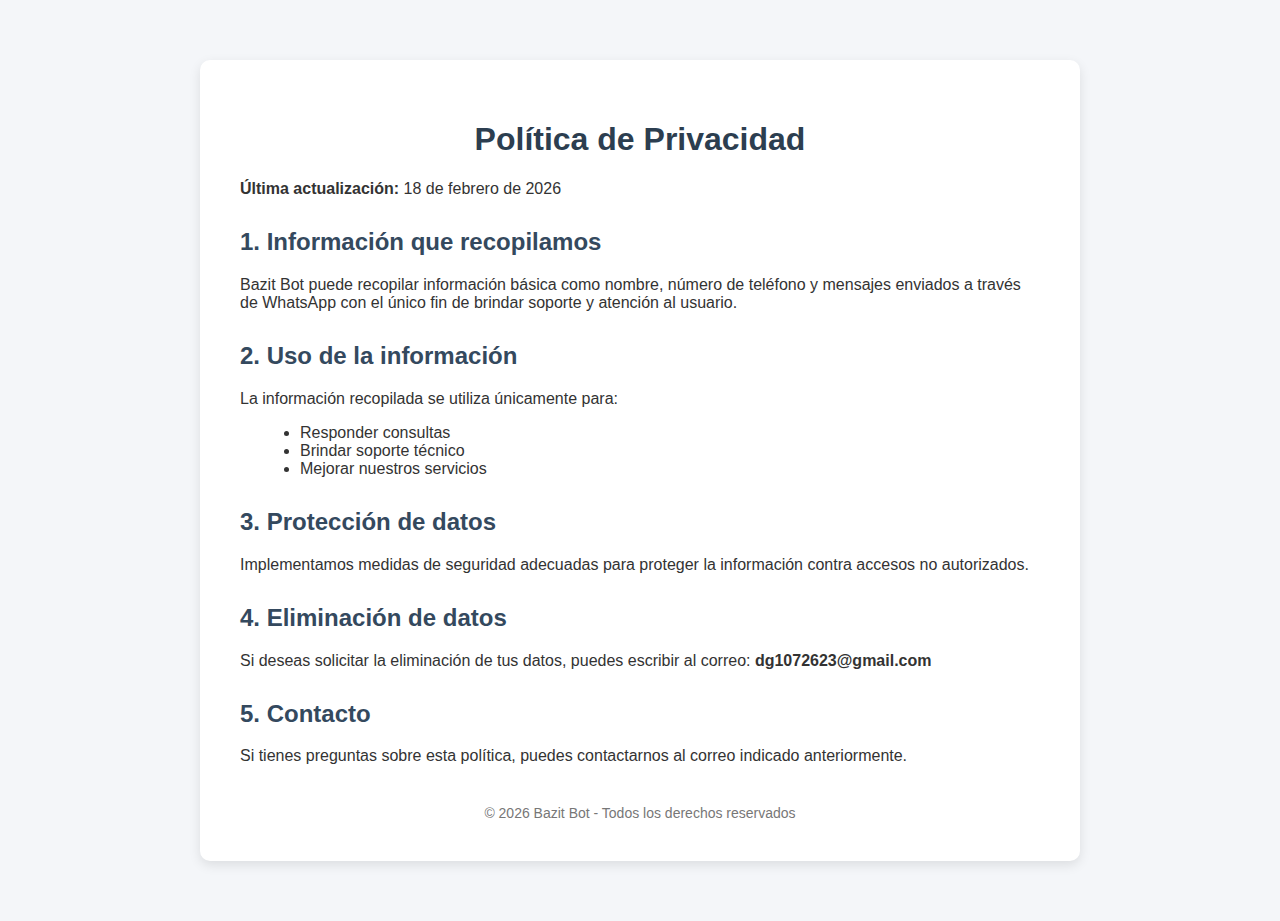
<file: Index.html>
<!DOCTYPE html>
<html lang="es">
<head>
    <meta charset="UTF-8">
    <meta name="viewport" content="width=device-width, initial-scale=1.0">
    <title>Política de Privacidad - Bazit Bot</title>
    <link rel="stylesheet" href="style.css">
</head>
<body>

<div class="container">
    <h1>Política de Privacidad</h1>
    <p><strong>Última actualización:</strong> 18 de febrero de 2026</p>

    <h2>1. Información que recopilamos</h2>
    <p>
        Bazit Bot puede recopilar información básica como nombre, número de teléfono
        y mensajes enviados a través de WhatsApp con el único fin de brindar soporte y
        atención al usuario.
    </p>

    <h2>2. Uso de la información</h2>
    <p>
        La información recopilada se utiliza únicamente para:
    </p>
    <ul>
        <li>Responder consultas</li>
        <li>Brindar soporte técnico</li>
        <li>Mejorar nuestros servicios</li>
    </ul>

    <h2>3. Protección de datos</h2>
    <p>
        Implementamos medidas de seguridad adecuadas para proteger la información
        contra accesos no autorizados.
    </p>

    <h2>4. Eliminación de datos</h2>
    <p>
        Si deseas solicitar la eliminación de tus datos, puedes escribir al correo:
        <strong>dg1072623@gmail.com</strong>
    </p>

    <h2>5. Contacto</h2>
    <p>
        Si tienes preguntas sobre esta política, puedes contactarnos al correo indicado anteriormente.
    </p>

    <footer>
        © 2026 Bazit Bot - Todos los derechos reservados
    </footer>
</div>

</body>
</html>
</file>
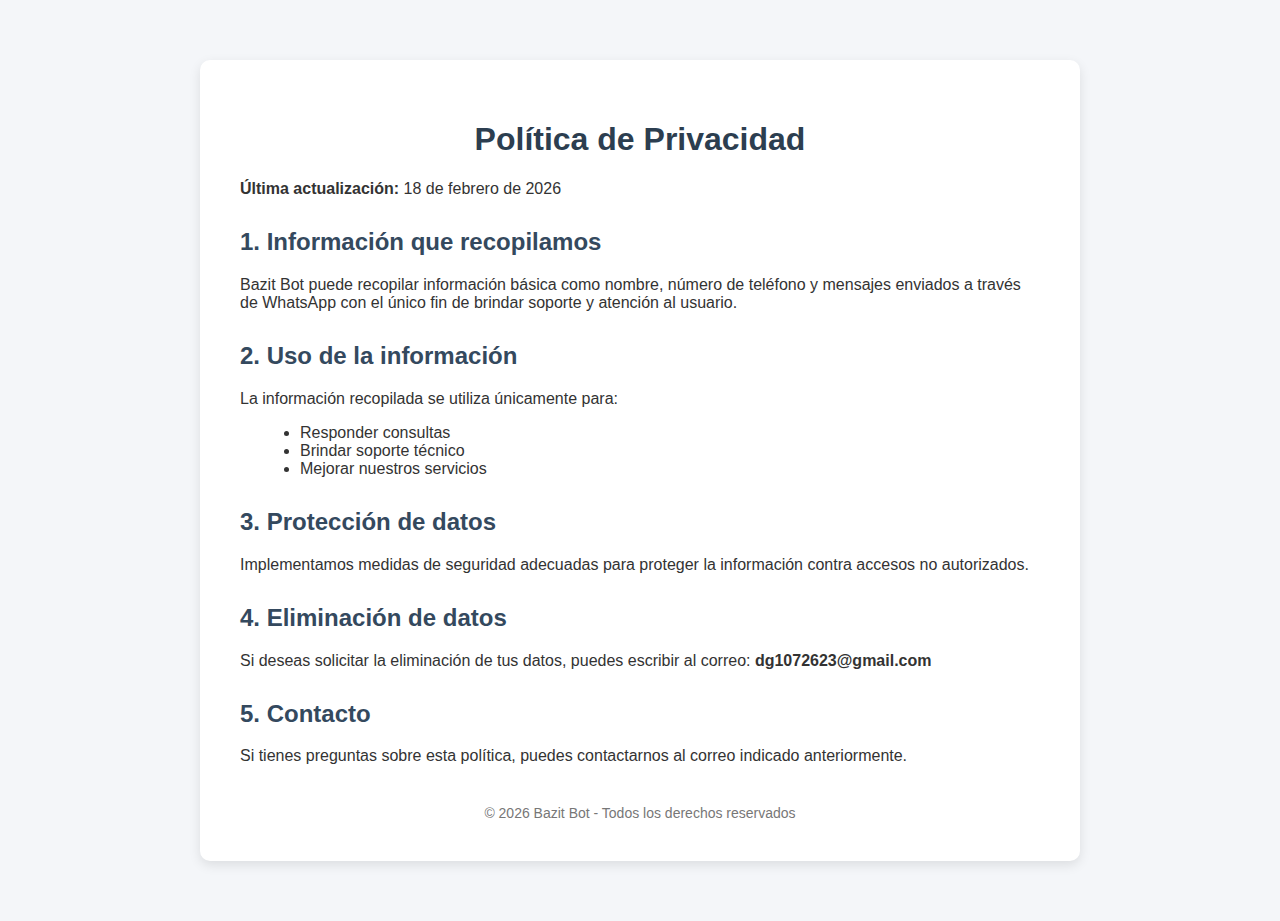
<file: public/Index.html>
<html lang="es">
<head>
    <meta charset="UTF-8">
    <meta name="viewport" content="width=device-width, initial-scale=1.0">
    <title>Política de Privacidad - Bazit Bot</title>
    <link rel="stylesheet" href="style.css">
</head>
<div class="container">
    <h1>Política de Privacidad</h1>
    <p><strong>Última actualización:</strong> 18 de febrero de 2026</p>

    <h2>1. Información que recopilamos</h2>
    <p>
        Bazit Bot puede recopilar información básica como nombre, número de teléfono
        y mensajes enviados a través de WhatsApp con el único fin de brindar soporte y
        atención al usuario.
    </p>

    <h2>2. Uso de la información</h2>
    <p>
        La información recopilada se utiliza únicamente para:
    </p>
    <ul>
        <li>Responder consultas</li>
        <li>Brindar soporte técnico</li>
        <li>Mejorar nuestros servicios</li>
    </ul>

    <h2>3. Protección de datos</h2>
    <p>
        Implementamos medidas de seguridad adecuadas para proteger la información
        contra accesos no autorizados.
    </p>

    <h2>4. Eliminación de datos</h2>
    <p>
        Si deseas solicitar la eliminación de tus datos, puedes escribir al correo:
        <strong>dg1072623@gmail.com</strong>
    </p>

    <h2>5. Contacto</h2>
    <p>
        Si tienes preguntas sobre esta política, puedes contactarnos al correo indicado anteriormente.
    </p>

    <footer>
        © 2026 Bazit Bot - Todos los derechos reservados
    </footer>
</div>

</html>
</file>
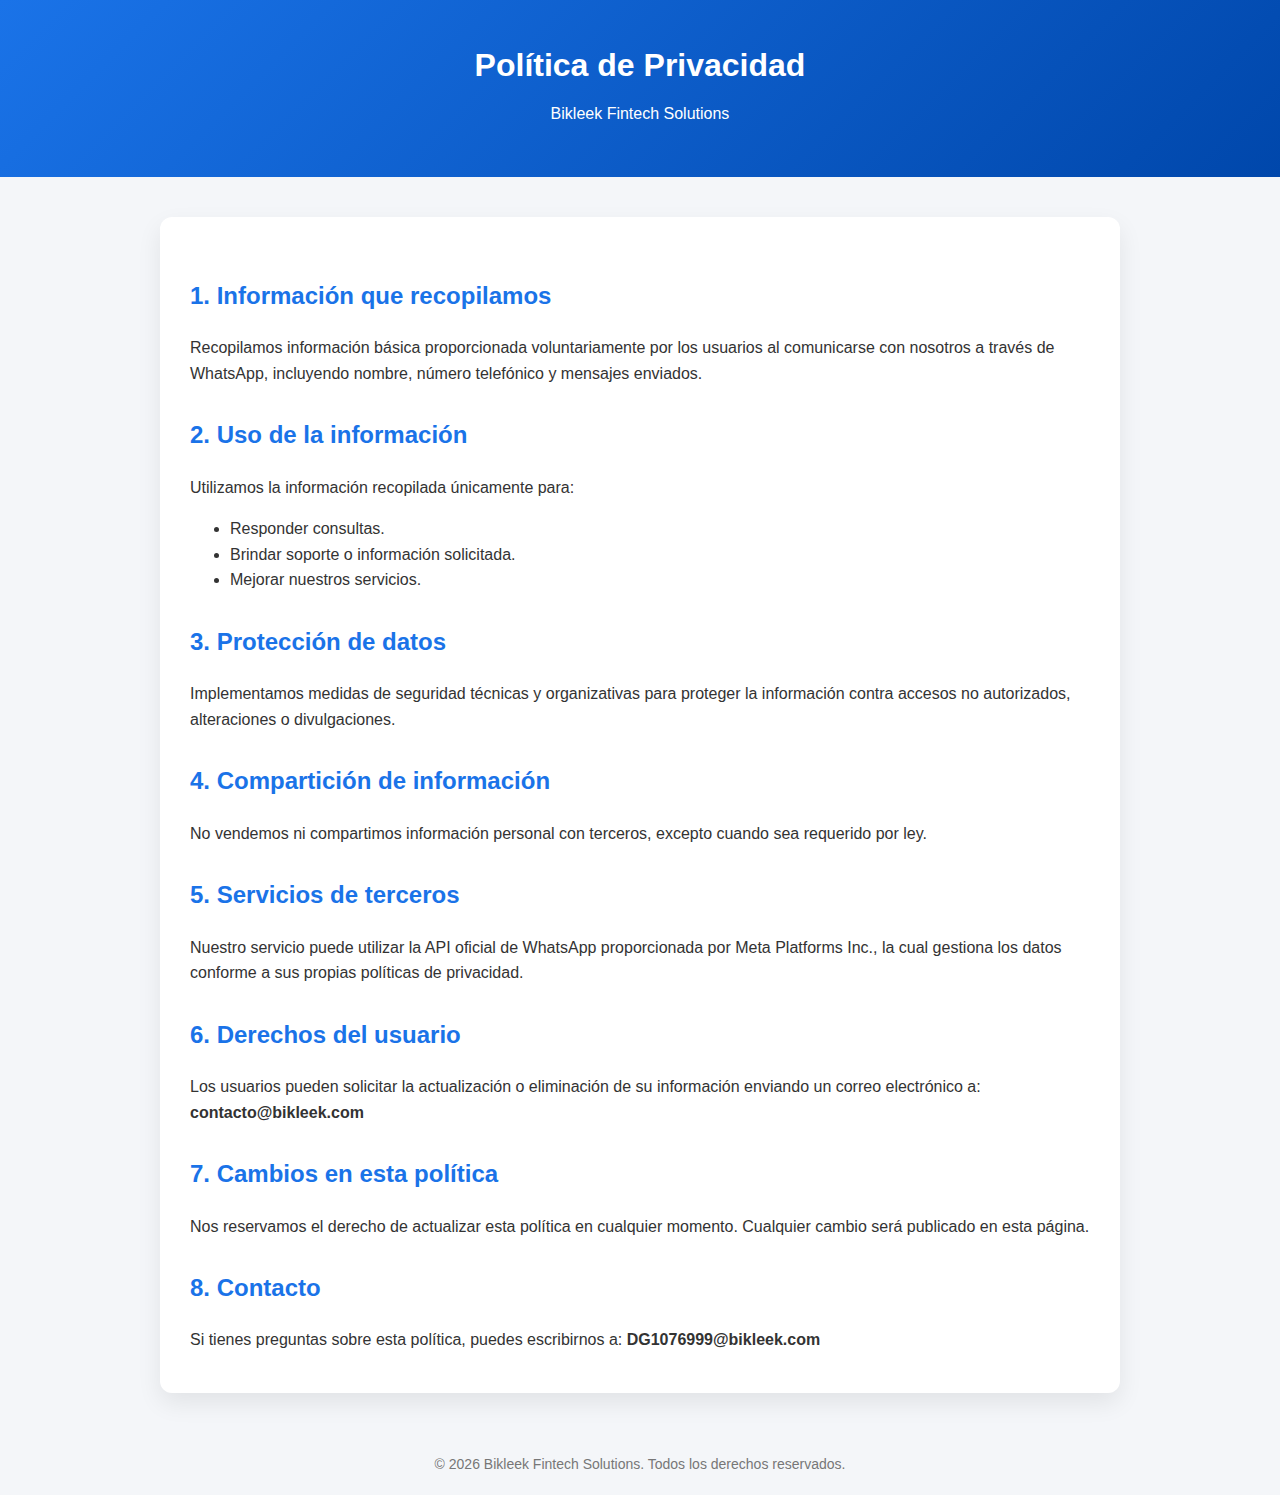
<file: Politica.html>
<!DOCTYPE html>
<html lang="es">
<head>
    <meta charset="UTF-8">
    <meta name="viewport" content="width=device-width, initial-scale=1.0">
    <title>Política de Privacidad | Bikleek</title>

    <style>
        body {
            margin: 0;
            font-family: Arial, Helvetica, sans-serif;
            background-color: #f4f6f9;
            color: #333;
            line-height: 1.6;
        }

        header {
            background: linear-gradient(135deg, #1a73e8, #0047ab);
            color: white;
            padding: 40px 20px;
            text-align: center;
        }

        header h1 {
            margin: 0;
            font-size: 32px;
        }

        .container {
            max-width: 900px;
            margin: 40px auto;
            padding: 30px;
            background: white;
            border-radius: 12px;
            box-shadow: 0 10px 25px rgba(0, 0, 0, 0.08);
        }

        h2 {
            color: #1a73e8;
            margin-top: 30px;
        }

        p {
            margin: 10px 0;
        }

        footer {
            text-align: center;
            padding: 20px;
            font-size: 14px;
            color: #777;
        }

        a {
            color: #1a73e8;
            text-decoration: none;
        }

        a:hover {
            text-decoration: underline;
        }
    </style>
</head>

<body>

<header>
    <h1>Política de Privacidad</h1>
    <p>Bikleek Fintech Solutions</p>
</header>

<div class="container">

    <h2>1. Información que recopilamos</h2>
    <p>
        Recopilamos información básica proporcionada voluntariamente por los usuarios
        al comunicarse con nosotros a través de WhatsApp, incluyendo nombre,
        número telefónico y mensajes enviados.
    </p>

    <h2>2. Uso de la información</h2>
    <p>
        Utilizamos la información recopilada únicamente para:
    </p>
    <ul>
        <li>Responder consultas.</li>
        <li>Brindar soporte o información solicitada.</li>
        <li>Mejorar nuestros servicios.</li>
    </ul>

    <h2>3. Protección de datos</h2>
    <p>
        Implementamos medidas de seguridad técnicas y organizativas para proteger
        la información contra accesos no autorizados, alteraciones o divulgaciones.
    </p>

    <h2>4. Compartición de información</h2>
    <p>
        No vendemos ni compartimos información personal con terceros, excepto
        cuando sea requerido por ley.
    </p>

    <h2>5. Servicios de terceros</h2>
    <p>
        Nuestro servicio puede utilizar la API oficial de WhatsApp proporcionada
        por Meta Platforms Inc., la cual gestiona los datos conforme a sus propias
        políticas de privacidad.
    </p>

    <h2>6. Derechos del usuario</h2>
    <p>
        Los usuarios pueden solicitar la actualización o eliminación de su
        información enviando un correo electrónico a:
        <strong>contacto@bikleek.com</strong>
    </p>

    <h2>7. Cambios en esta política</h2>
    <p>
        Nos reservamos el derecho de actualizar esta política en cualquier momento.
        Cualquier cambio será publicado en esta página.
    </p>

    <h2>8. Contacto</h2>
    <p>
        Si tienes preguntas sobre esta política, puedes escribirnos a:
        <strong>DG1076999@bikleek.com</strong>
    </p>

</div>

<footer>
    © 2026 Bikleek Fintech Solutions. Todos los derechos reservados.
</footer>

</body>
</html>
</file>
<file: style.css>
body {
    margin: 0;
    font-family: Arial, sans-serif;
    background-color: #f4f6f9;
    color: #333;
}

.container {
    max-width: 800px;
    margin: 60px auto;
    background: #ffffff;
    padding: 40px;
    border-radius: 10px;
    box-shadow: 0 4px 12px rgba(0, 0, 0, 0.1);
}

h1 {
    text-align: center;
    color: #2c3e50;
}

h2 {
    margin-top: 30px;
    color: #34495e;
}

ul {
    margin-left: 20px;
}

footer {
    margin-top: 40px;
    text-align: center;
    font-size: 14px;
    color: #777;
}
</file>
<file: public/style.css>
body {
    margin: 0;
    font-family: Arial, sans-serif;
    background-color: #f4f6f9;
    color: #333;
}

.container {
    max-width: 800px;
    margin: 60px auto;
    background: #ffffff;
    padding: 40px;
    border-radius: 10px;
    box-shadow: 0 4px 12px rgba(0, 0, 0, 0.1);
}

h1 {
    text-align: center;
    color: #2c3e50;
}

h2 {
    margin-top: 30px;
    color: #34495e;
}

ul {
    margin-left: 20px;
}

footer {
    margin-top: 40px;
    text-align: center;
    font-size: 14px;
    color: #777;
}
</file>
